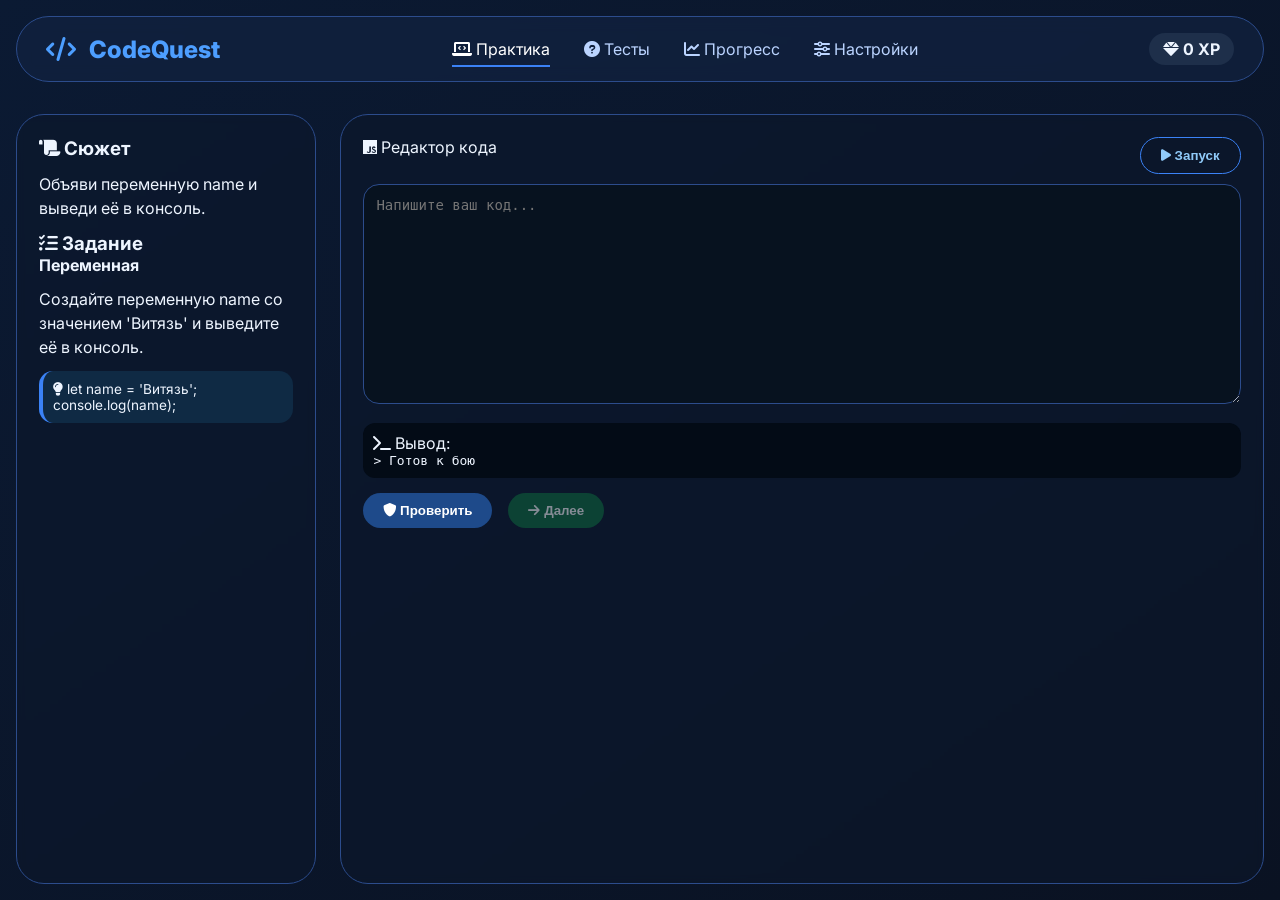
<file: index.html>
<!DOCTYPE html>
<html lang="ru">
<head>
    <meta charset="UTF-8">
    <meta name="viewport" content="width=device-width, initial-scale=1.0, user-scalable=yes">
    <title>CodeQuest | Практика</title>
    <link rel="preconnect" href="https://fonts.googleapis.com">
    <link rel="preconnect" href="https://fonts.gstatic.com" crossorigin>
    <link href="https://fonts.googleapis.com/css2?family=Inter:opsz,wght@14..32,400;14..32,500;14..32,600;14..32,700&display=swap" rel="stylesheet">
    <link rel="stylesheet" href="https://cdnjs.cloudflare.com/ajax/libs/font-awesome/6.0.0-beta3/css/all.min.css">
    <link rel="stylesheet" href="cssstyle.css">
</head>
<body>
    <div class="wrapper">
        <nav class="navbar">
            <div class="logo"><i class="fas fa-code"></i> CodeQuest</div>
            <div class="nav-links">
                <a href="index.html" class="active"><i class="fas fa-laptop-code"></i> Практика</a>
                <a href="quiz.html"><i class="fas fa-question-circle"></i> Тесты</a>
                <a href="progress.html"><i class="fas fa-chart-line"></i> Прогресс</a>
                <a href="settings.html"><i class="fas fa-sliders-h"></i> Настройки</a>
            </div>
            <div class="user-xp"><i class="fas fa-gem"></i> <span id="headerScore">0</span> XP</div>
        </nav>

        <main class="quest-layout">
            <aside class="info-panel">
                <div class="story-block">
                    <h3><i class="fas fa-scroll"></i> Сюжет</h3>
                    <p id="storyTxt">Вирус "Null" атакует сервер. Напишите код, чтобы отразить атаку.</p>
                </div>
                <div class="task-block">
                    <h3><i class="fas fa-tasks"></i> Задание</h3>
                    <h4 id="taskTitle">Переменная</h4>
                    <p id="taskDesc">Создайте переменную name = "Герой" и выведите её.</p>
                    <div class="hint"><i class="fas fa-lightbulb"></i> <span id="hintText">let name = "Герой"; console.log(name);</span></div>
                </div>
            </aside>

            <section class="work-area">
                <div class="code-header">
                    <span><i class="fab fa-js"></i> Редактор кода</span>
                    <button id="runBtn" class="btn-outline"><i class="fas fa-play"></i> Запуск</button>
                </div>
                <textarea id="codeInput" placeholder="Напишите ваш код..."></textarea>
                
                <div class="console-box">
                    <span><i class="fas fa-terminal"></i> Вывод:</span>
                    <pre id="consoleOut">> Готов к бою</pre>
                </div>

                <div class="action-bar">
                    <button id="checkBtn" class="btn-primary"><i class="fas fa-shield-alt"></i> Проверить</button>
                    <button id="nextBtn" class="btn-success" disabled><i class="fas fa-arrow-right"></i> Далее</button>
                </div>
            </section>
        </main>
    </div>
    <script src="js_main.js"></script>
</body>
</html>
</file>
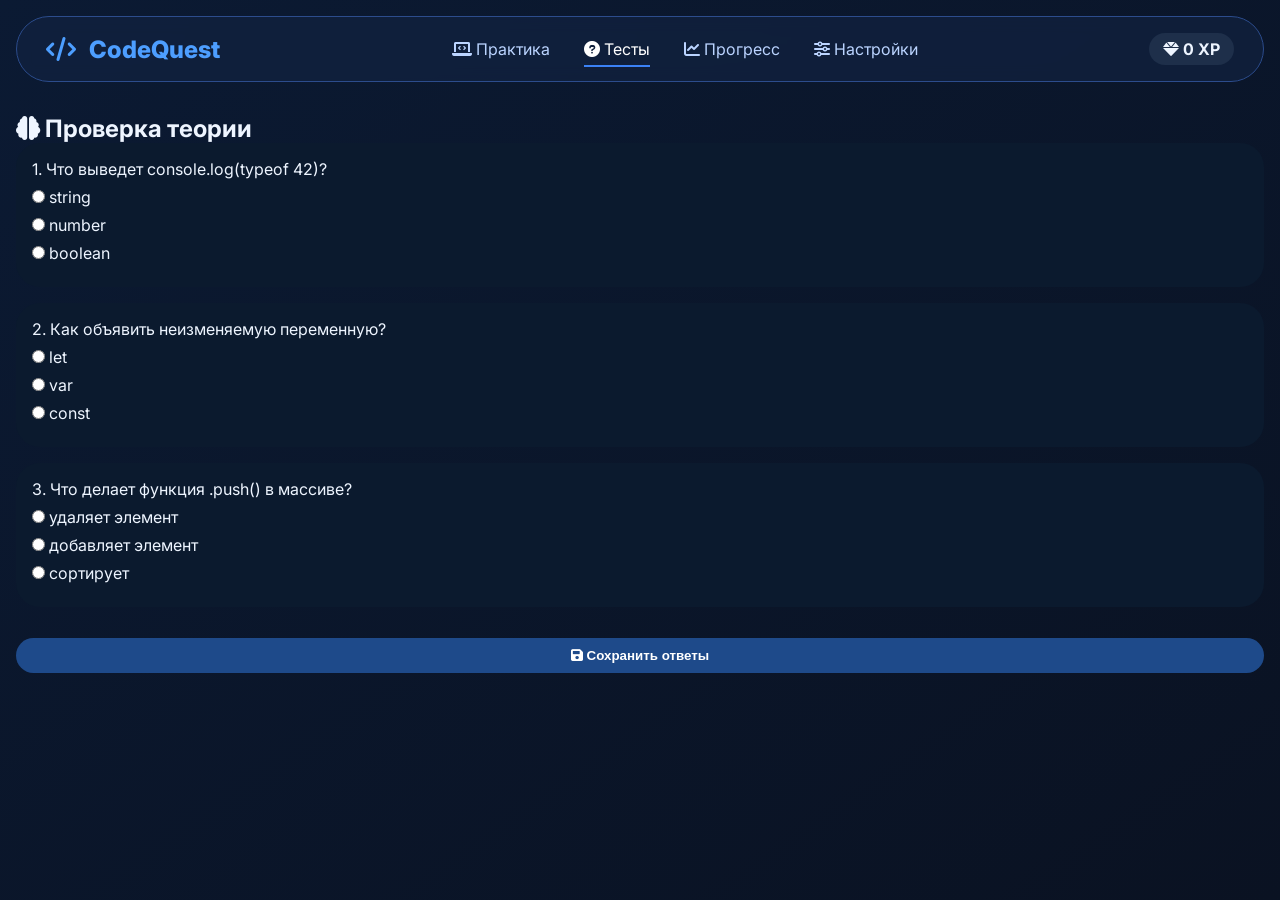
<file: quiz.html>
<!DOCTYPE html>
<html lang="ru">
<head>
    <meta charset="UTF-8">
    <meta name="viewport" content="width=device-width, initial-scale=1.0">
    <title>CodeQuest | Тесты</title>
    <link href="https://fonts.googleapis.com/css2?family=Inter:opsz,wght@14..32,400;500;600;700&display=swap" rel="stylesheet">
    <link rel="stylesheet" href="https://cdnjs.cloudflare.com/ajax/libs/font-awesome/6.0.0-beta3/css/all.min.css">
    <link rel="stylesheet" href="cssstyle.css">
</head>
<body>
    <div class="wrapper">
        <nav class="navbar">
            <div class="logo"><i class="fas fa-code"></i> CodeQuest</div>
            <div class="nav-links">
                <a href="index.html"><i class="fas fa-laptop-code"></i> Практика</a>
                <a href="quiz.html" class="active"><i class="fas fa-question-circle"></i> Тесты</a>
                <a href="progress.html"><i class="fas fa-chart-line"></i> Прогресс</a>
                <a href="settings.html"><i class="fas fa-sliders-h"></i> Настройки</a>
            </div>
            <div class="user-xp"><i class="fas fa-gem"></i> <span id="headerScore">0</span> XP</div>
        </nav>

        <main class="quiz-container">
            <h2><i class="fas fa-brain"></i> Проверка теории</h2>
            <div id="quizArea">
                <div class="quiz-card">
                    <p class="quiz-question">1. Что выведет console.log(typeof 42)?</p>
                    <div class="quiz-options">
                        <label><input type="radio" name="q1" value="string"> string</label>
                        <label><input type="radio" name="q1" value="number"> number</label>
                        <label><input type="radio" name="q1" value="boolean"> boolean</label>
                    </div>
                </div>
                <div class="quiz-card">
                    <p class="quiz-question">2. Как объявить неизменяемую переменную?</p>
                    <div class="quiz-options">
                        <label><input type="radio" name="q2" value="let"> let</label>
                        <label><input type="radio" name="q2" value="var"> var</label>
                        <label><input type="radio" name="q2" value="const"> const</label>
                    </div>
                </div>
                <div class="quiz-card">
                    <p class="quiz-question">3. Что делает функция .push() в массиве?</p>
                    <div class="quiz-options">
                        <label><input type="radio" name="q3" value="удаляет"> удаляет элемент</label>
                        <label><input type="radio" name="q3" value="добавляет"> добавляет элемент</label>
                        <label><input type="radio" name="q3" value="сортирует"> сортирует</label>
                    </div>
                </div>
            </div>
            <button id="submitQuizBtn" class="btn-primary full-width"><i class="fas fa-save"></i> Сохранить ответы</button>
            <div id="quizMsg" class="info-message"></div>
        </main>

    </div>
    <script src="js_main.js"></script>
</body>
</html>
</file>
<file: cssstyle.css>
* {
    margin: 0;
    padding: 0;
    box-sizing: border-box;
}
body {
    font-family: 'Inter', sans-serif;
    background: linear-gradient(145deg, #0b1a33 0%, #0a1222 100%);
    color: #eef5ff;
    min-height: 100vh;
}
.wrapper {
    max-width: 1300px;
    margin: 0 auto;
    padding: 1rem;
    display: flex;
    flex-direction: column;
    min-height: 100vh;
}
/* Навигация */
.navbar {
    display: flex;
    justify-content: space-between;
    align-items: center;
    flex-wrap: wrap;
    background: rgba(18, 35, 65, 0.7);
    backdrop-filter: blur(8px);
    padding: 1rem 1.8rem;
    border-radius: 40px;
    margin-bottom: 2rem;
    border: 1px solid #2c4c8c;
}
.logo {
    font-size: 1.5rem;
    font-weight: 800;
    color: #4d9eff;
}
.logo i {
    margin-right: 8px;
}
.nav-links a {
    color: #bbd4ff;
    text-decoration: none;
    margin: 0 15px;
    padding: 6px 0;
    transition: 0.2s;
}
.nav-links a.active, .nav-links a:hover {
    color: #ffffff;
    border-bottom: 2px solid #3b82f6;
}
.user-xp {
    background: #1e2f4a;
    padding: 6px 14px;
    border-radius: 30px;
    font-weight: bold;
}
/* Сетка квеста */
.quest-layout {
    display: grid;
    grid-template-columns: 300px 1fr;
    gap: 1.5rem;
    flex: 1;
}
.info-panel, .work-area {
    background: rgba(12, 24, 44, 0.6);
    backdrop-filter: blur(4px);
    border-radius: 28px;
    padding: 1.4rem;
    border: 1px solid #2c4c8c;
}
.story-block p, .task-block p {
    margin: 12px 0;
    line-height: 1.5;
}
.hint {
    background: #0f2a44;
    border-left: 4px solid #3b82f6;
    padding: 10px;
    border-radius: 14px;
    font-size: 0.85rem;
}
.code-header {
    display: flex;
    justify-content: space-between;
    margin-bottom: 10px;
}
textarea {
    width: 100%;
    min-height: 220px;
    background: #07121f;
    border: 1px solid #2c4c8c;
    border-radius: 16px;
    color: #cde3ff;
    padding: 12px;
    font-family: monospace;
    font-size: 14px;
}
.console-box {
    background: #030b16;
    margin: 15px 0;
    padding: 10px;
    border-radius: 12px;
}
.action-bar {
    display: flex;
    gap: 1rem;
}
.btn-primary, .btn-success, .btn-outline, .btn-danger {
    padding: 10px 20px;
    border: none;
    border-radius: 40px;
    font-weight: bold;
    cursor: pointer;
    transition: 0.2s;
}
.btn-primary { background: #1e4a8a; color: white; }
.btn-primary:hover { background: #3b82f6; transform: scale(0.97);}
.btn-success { background: #0f6e3f; color: white; }
.btn-success:disabled { opacity: 0.5; cursor: default; }
.btn-outline { background: transparent; border: 1px solid #3b82f6; color: #90caf9;}
.btn-danger { background: #a11f2f; color: white; }
.full-width { width: 100%; margin-top: 15px;}
.quiz-card, .setting-group, .stats-card {
    background: #0b1a2e;
    padding: 1rem;
    border-radius: 24px;
    margin-bottom: 1rem;
}
.quiz-options label {
    display: block;
    margin: 8px 0;
    cursor: pointer;
}
footer {
    text-align: center;
    margin-top: 2rem;
    font-size: 0.7rem;
    opacity: 0.7;
}
@media (max-width: 700px) {
    .quest-layout { grid-template-columns: 1fr; }
    .nav-links a { margin: 0 8px; font-size: 0.8rem;}
}
</file>
